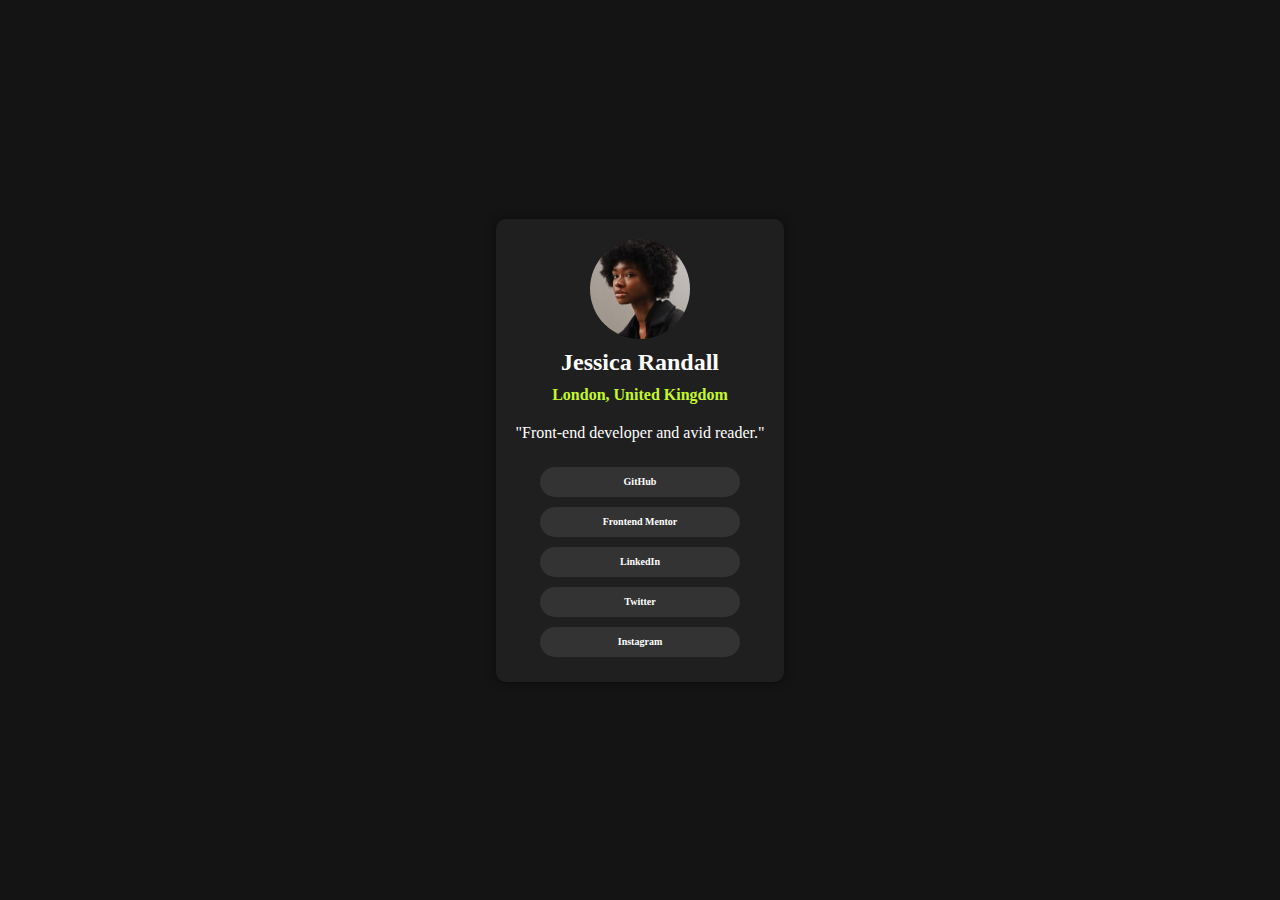
<file: Easy/social-links-profile-main/index.html>
<!DOCTYPE html>
<html lang="en">
<head>
  <meta charset="UTF-8">
  <meta name="viewport" content="width=device-width, initial-scale=1.0">
  <title>Document</title>
  <link rel="stylesheet" href="./css/style.css">
</head>
<body class="flex">
  <main>
    <section class="principal">
      <div class="profile">
        <img src="./assets/images/avatar-jessica.jpeg" alt="Jessica Randall" class="profile-image">
        <h1>Jessica Randall</h1>
        <p>London, United Kingdom</p>
        <p>"Front-end developer and avid reader."</p>
      </div>
      <div class="social-links">
        <a href="#">GitHub</a>
        <a href="#">Frontend Mentor</a>
        <a href="#">LinkedIn</a>
        <a href="#">Twitter</a>
        <a href="#">Instagram</a>
      </div>
    </section>
  </main>
</body>
</html>
</file>
<file: Easy/social-links-profile-main/css/style.css>
:root {
    --color-green: hsl(75, 94%, 57%);
    --color-white: hsl(0, 0%, 100%);
    --color-grey-700: hsl(0, 0%, 20%);
    --color-grey-800: hsl(0, 0%, 12%);
    --color-grey-900: hsl(0, 0%, 8%);
}

*{
    padding: 0;
    margin: 0;
    box-sizing: border-box;
}

html{
    font-size: 62.5%;
}

.flex{
    display: flex;
}

main{
    width: 100%;
    height: 100vh;
    background-color: var(--color-grey-900);
    display: flex;
    align-items: center;
    justify-content: center;
}

.principal{
    display: flex;
    flex-direction: column;
    flex-wrap: wrap;
    align-items: center;
    background-color: var(--color-grey-800);
    width: auto;
    height: auto;
    padding: 2rem;
    border-radius: 1rem;
    box-shadow: 0 0 1rem rgba(0, 0, 0, 0.5);
}

img{
    width: 10rem;
    height: 10rem;
    border-radius: 50%;
    margin-bottom: 1rem;
}

h1{
    color: var(--color-white);
    font-size: 2.4rem;
    margin-bottom: 1rem;
}


p{
    color: var(--color-white);
    font-size: 1.6rem;
    margin-bottom: 2rem;
    text-align: center;
    line-height: 1.5rm;
}

.profile{
    display: flex;
    flex-direction: column;
    align-items: center;
}

.profile p:first-of-type {
    color: var(--color-green);
    font-weight: bold;
}


.social-links{
    display: flex;
    flex-direction: column;
    align-items: center;
    width: 100%;
}

.social-links a{
    background-color: var(--color-grey-700);
    text-align: center;
    width: 20rem;
    height: 3rem;
    margin: 0.5rem 0;
    color:var(--color-white);
    text-decoration: none;
    font-weight: bold;
    border-radius: 10rem;
    display: flex;
    align-items: center;
    justify-content: center;
    
}

.social-links a:hover{
    background-color: var(--color-green);
    transition: 0.3s;
}
</file>
